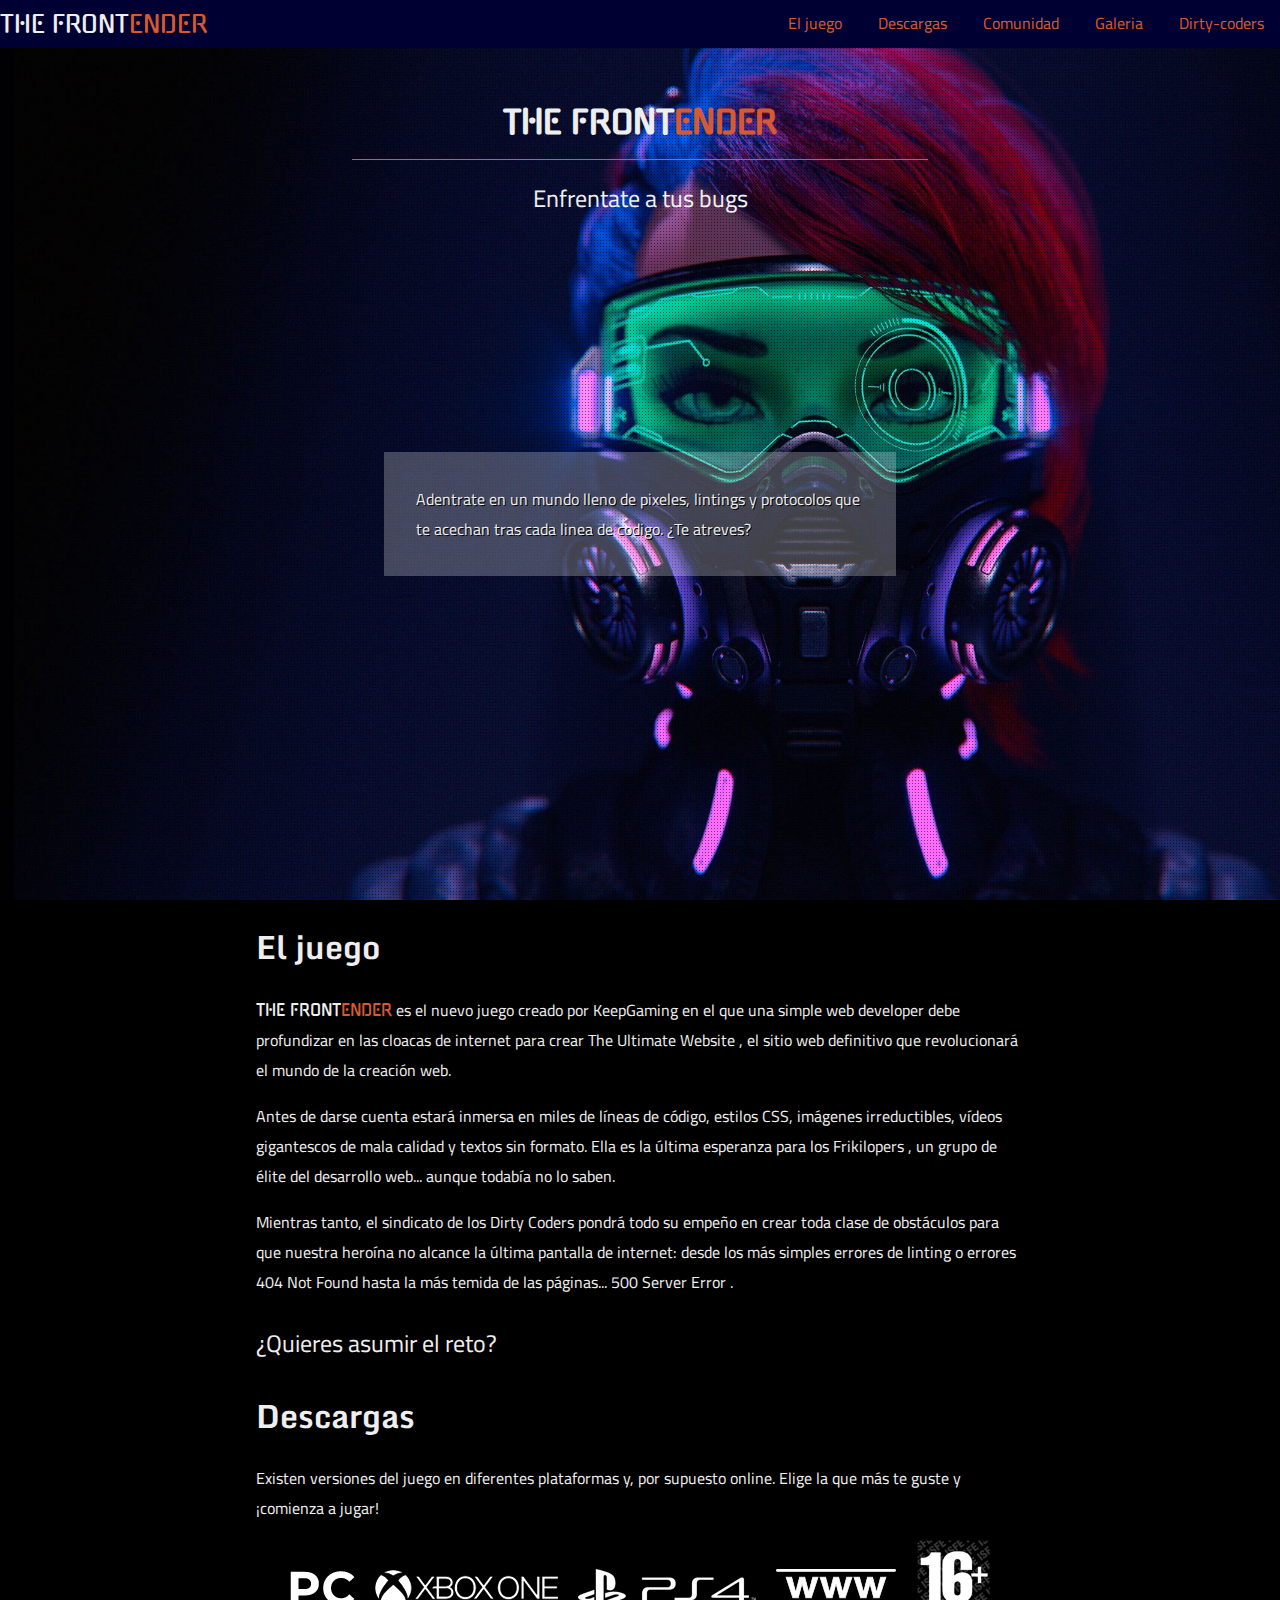
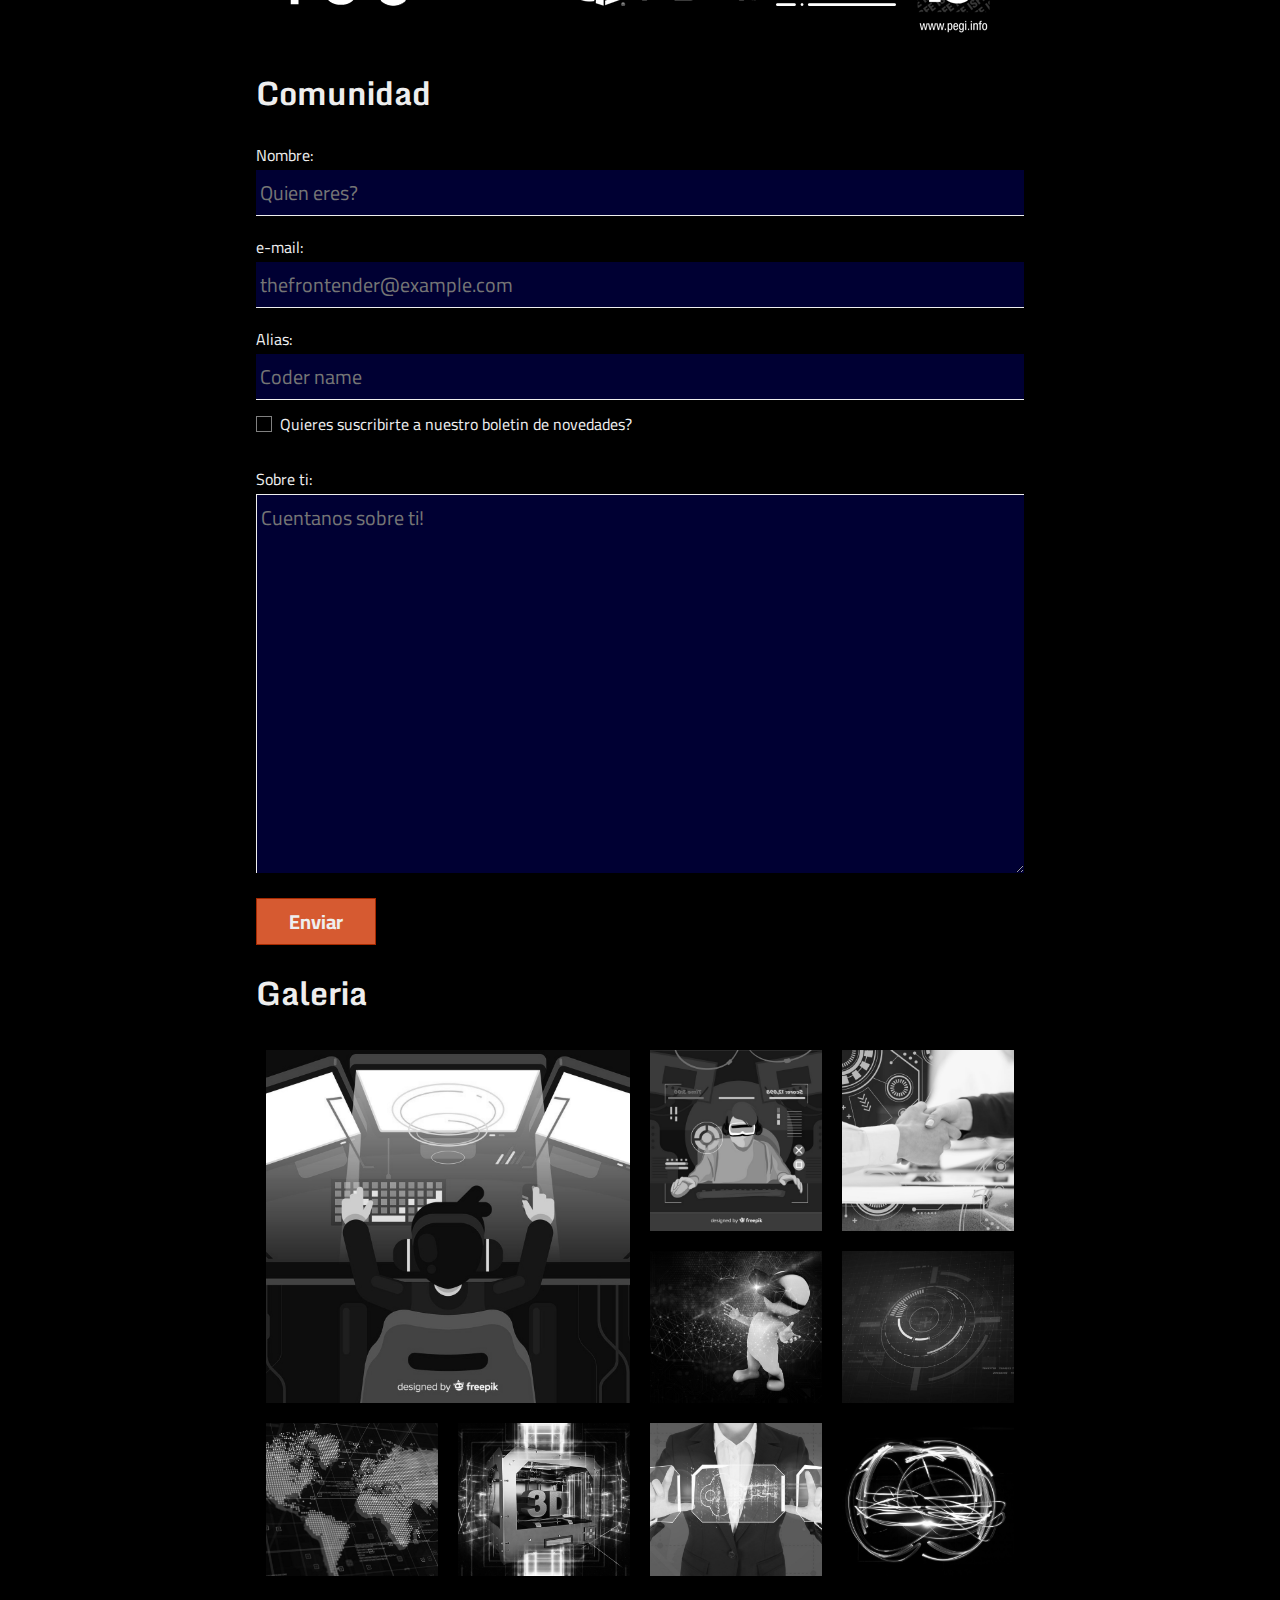
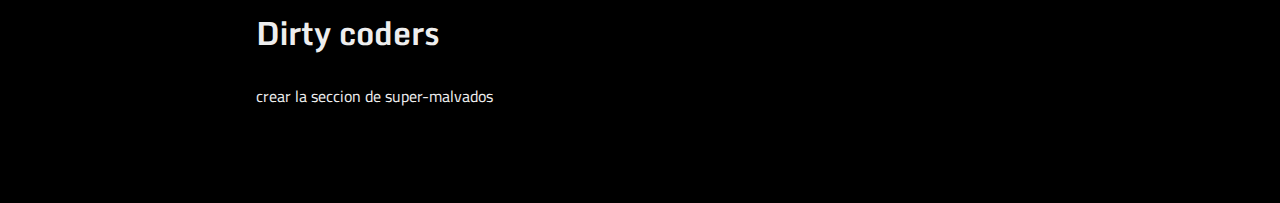
<file: src/index.html>
<!DOCTYPE html>
<html lang="en">
<head>
  <meta charset="UTF-8">
  <meta http-equiv="X-UA-Compatible" content="IE=edge">
  <meta name="viewport" content="width=device-width, initial-scale=1.0">
  <title>The Frontender</title>
  <link href="https://fonts.googleapis.com/css2?family=Cairo&family=Gugi&family=Monda:wght@700&display=swap"
    rel="stylesheet">
  <link rel="stylesheet" href="./css/reset.css">
  <link rel="stylesheet" href="./css/variables.css">
  <link rel="stylesheet" href="./css/styles.css">
  <link rel="stylesheet" href="./css/navbar.css">
  <link rel="stylesheet" href="./css/header.css">
  <link rel="stylesheet" href="./css/descargas.css">
  <link rel="stylesheet" href="./css/forms.css">
  <link rel="stylesheet" href="./css/gallery.css">
  <link rel="stylesheet" href="./css/footer.css">
</head>
<body>
  <nav class="navbar">
    <div class="logo">The front<span>ender</span></div>
    <ul class="navbar-list">
      <li class="navbar-item">
        <a href="#el-juego">El juego</a>
      </li>
      <li class="navbar-item">
        <a href="#descargas">Descargas</a>
      </li>
      <li class="navbar-item">
        <a href="#comunidad">Comunidad</a>
      </li>
      <li class="navbar-item">
        <a href="#galeria">Galeria</a>
      </li>
      <li class="navbar-item">
        <a href="#Dirty-coders">Dirty-coders</a>
      </li>
    </ul>
  </nav>

  <header class="header">
    <div class="header-overlay"></div>
    <div class="header-content">
      <h1 class="logo">The front<span>ender</span></h1>
      <p class="tagline">
        Enfrentate a tus bugs
      </p>
      <p class="promo-text">
        Adentrate en un mundo lleno de pixeles, lintings y protocolos que 
        te acechan tras cada linea de codigo. ¿Te atreves?
      </p>
    </div>
  </header>

  <main class="container">

    <section id="el-juego">
      <h1>El juego</h1>
      <p>
        <span class="logo">The front<span>ender</span></span>  es el nuevo
        juego creado por  KeepGaming en el que una simple web developer
        debe profundizar en las cloacas de internet para crear
        The Ultimate Website  , el sitio web definitivo que revolucionará
        el mundo de la creación web.
      </p>
      
      <p>
        Antes de darse cuenta estará inmersa en miles de líneas de código,
        estilos CSS, imágenes irreductibles, vídeos gigantescos de mala
        calidad y textos sin formato. Ella es la última esperanza para los
        Frikilopers  , un grupo de élite del desarrollo web... aunque
        todabía no lo saben.
      </p>
      
      <p>
        Mientras tanto, el sindicato de los Dirty Coders pondrá todo su
        empeño en crear toda clase de obstáculos para que nuestra heroína no
        alcance la última pantalla de internet: desde los más simples errores
        de linting o errores 404 Not Found  hasta la más temida de las
        páginas... 500 Server Error .
      </p>

      <p class="xl">
        ¿Quieres asumir el reto?
      </p>

    </section>

    <section id="descargas">
      <h1>Descargas</h1>
      <p>
        Existen versiones del juego en diferentes plataformas y, por supuesto
        online. Elige la que más te guste y ¡comienza a jugar!
      </p>
      
      <ul class="descargas">
        <li><a href="#"><img src="./img/platforms/pc.png" alt="PC"></a></li>
        <li><a href="#"><img src="./img/platforms/xbox.png" alt="XBOX"></a></li>
        <li><a href="#"><img src="./img/platforms/ps4.png" alt="PS4"></a></li>
        <li><a href="#"><img src="./img/platforms/www.png" alt="WEB"></a></li>
        <li><a href="#"><img src="./img/platforms/pegi.png" alt="PEGI+16"></a></li>
      </ul>

    </section>

    <section id="comunidad">
      <h1>Comunidad</h1>
      <form action="" id="subscribe">
        <p>
          <label for="nombre">Nombre:</label>
          <input type="text" name="nombre" id="nombre" placeholder="Quien eres?">
        </p>
        <p>
          <label for="email">e-mail:</label>
          <input type="email" name="email" id="email" placeholder="thefrontender@example.com">
        </p>
        <p>
          <label for="alias">Alias:</label>
          <input type="text" name="alias" id="alias" placeholder="Coder name">
        </p>
        <p class="checkbox">
          <input type="checkbox" name="boletin" id="boletin" >
          <label for="boletin">Quieres suscribirte a nuestro boletin de novedades?</label>
        </p>
        <p>
          <label for="bio">Sobre ti:</label>
          <textarea name="bio" id="bio" cols="30" rows="10" placeholder="Cuentanos sobre ti!"></textarea>
        </p>
        <p>
          <input type="submit" value="Enviar">
        </p>
      </form>

    </section>

    <section id="galeria">
      <h1>Galeria</h1>
      <div class="gallery-grid">
        <div class="gallery-item">
          <img src="./img/gallery/2586343.jpg" alt="">
          <div class="gallery-overlay">
            <div class="content">
              Arranca el juego
            </div>
          </div>
        </div>
        <div class="gallery-item">
          <img src="./img/gallery/2591932.jpg" alt="">
          <div class="gallery-overlay">
            <div class="content">
              Linea a linea el codigo crece
            </div>
          </div>
        </div>
        <div class="gallery-item">
          <img src="./img/gallery/3002641.jpg" alt="">
          <div class="gallery-overlay">
            <div class="content">
              Saludemos a las nuevas funcionalidades
            </div>
          </div>
        </div>
        <div class="gallery-item">
          <img src="./img/gallery/6447.jpg" alt="">
          <div class="gallery-overlay">
            <div class="content">
              Que buena pinta tiene todo
            </div>
          </div>
        </div>
        <div class="gallery-item">
          <img src="./img/gallery/889.jpg" alt="">
          <div class="gallery-overlay">
            <div class="content">
              Ajusta hasta el ultimo pixel
            </div>
          </div>
        </div>
        <div class="gallery-item">
          <img src="./img/gallery/901.jpg" alt="">
          <div class="gallery-overlay">
            <div class="content">
              Arranca el juego
            </div>
          </div>
        </div>
        <div class="gallery-item">
          <img src="./img/gallery/O68I5L0.jpg" alt="">
          <div class="gallery-overlay">
            <div class="content">
              Arranca el juego
            </div>
          </div>
        </div>
        <div class="gallery-item">
          <img src="./img/gallery/OFDZ4S0.jpg" alt="">
          <div class="gallery-overlay">
            <div class="content">
              Arranca el juego
            </div>
          </div>
        </div>
        <div class="gallery-item">
          <img src="./img/gallery/OIFWVJ0.jpg" alt="">
          <div class="gallery-overlay">
            <div class="content">
              Arranca el juego
            </div>
          </div>
        </div>
      </div>
    </section>

    <section id="dirty-coders">
      <h1>Dirty coders</h1>
      <p>crear la seccion de super-malvados</p>


    </section>

  </main>

  <footer class="footer">
    <aside class="enlaces">
      <p>Enlaces de interes: </p>
      <ul class="lista-enlaces">
        <li><a href="coming-soon.html">KeepCoding</a></li>
        <li><a href="coming-soon.html">Contribuye</a></li>
        <li><a href="coming-soon.html">Creadores</a></li>
      </ul>
    </aside>
    <aside class="social">
      <ul class="redes-sociales">
        <li><a href="404.html">Facebook</a></li>
        <li><a href="404.html">Instagram</a></li>
        <li><a href="404.html">YouTube</a></li>
      </ul>
    </aside>
  </footer>
</body>
</html>
</file>
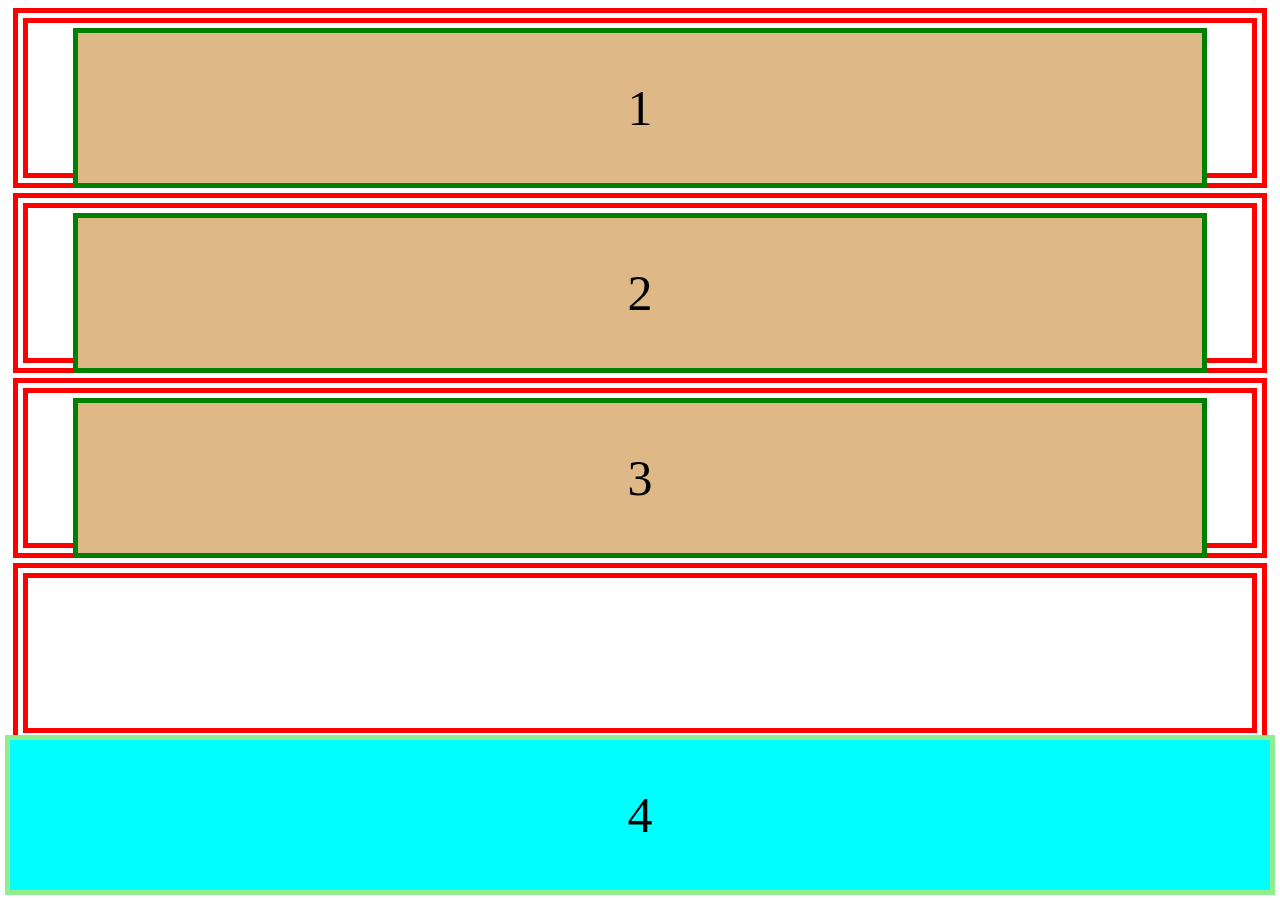
<file: src/posicionamiento.html>
<!DOCTYPE html>
<html lang="en">
<head>
  <meta charset="UTF-8">
  <meta http-equiv="X-UA-Compatible" content="IE=edge">
  <meta name="viewport" content="width=device-width, initial-scale=1.0">
  <title>Posicionamiento</title>
  <style>
    div {
      min-width: 250px;
      min-height: 150px;
      border: solid 5px red;
      margin: 5px;
      position: static;
      font-size: 50px;
      text-align: center;
      line-height: 150px;
    }
    .padre{
   
    }
    .hijo {
      position: relative;
    }

    .nieto {
      position: absolute;
      background-color: burlywood;
      border-color: green;

      left: 40px;
      right: 40px;
    }
    .cuatro {
      position: fixed;

      bottom: 0;
      right: 0;
      left: 0px;
      background-color: cyan;
      border-color: lightgreen;
    }
    
  </style>
</head>
<body>
  <div class="padre">
    <div class="hijo">
      <div class="nieto">
        1
      </div>
    </div>
  </div>

  <div class="padre">
    <div class="hijo">
      <div class="nieto">
        2
      </div>
    </div>
  </div>

    <div class="padre">
      <div class="hijo">
        <div class="nieto">
          3
        </div>
      </div>
    </div>

    <div class="padre">
      <div class="hijo">
        <div class="nieto cuatro">
          4
        </div>
      </div>
    </div>
<p>Lorem ipsum dolor sit amet consectetur adipisicing elit. Omnis, nisi? Mollitia, ad. Minus sit rerum, laborum repellendus corporis eius ullam? Expedita placeat ipsum omnis accusantium debitis voluptates, dolore officia. Cum.</p>
<p>Lorem ipsum dolor sit amet consectetur adipisicing elit. Reiciendis libero quas cum excepturi. Vitae, placeat. Quaerat, veritatis. A voluptate reprehenderit provident pariatur? Deleniti voluptatem laudantium, aspernatur architecto similique officia nam.</p>
  
</body>
</html>
</file>
<file: src/css/variables.css>
:root {
  --font-size:16px;
  --primary-color: #d65a31;
  --dark-color: #003;
  --light-color: #eeeeee;
  --bg-footer: #112233;
  --content-max-width: 800px;
  
}
</file>
<file: src/css/styles.css>
* {
  font-family: 'Cairo', Arial, Helvetica, sans-serif;
}


body {
  background-color: black;
  color: var(--light-color);
}
h1, h2, h3, h4, h5, h6 {
  font-family: 'Monda', Arial, Helvetica, sans-serif;
  font-weight: 700;
}

a {
  color: var(--primary-color);
  text-decoration: none;
}

.logo, .logo span {
  font-family: 'Gugi', Impact, Haettenschweiler, 'Arial Narrow Bold', sans-serif;
  text-transform: uppercase;
}

.logo span {
  color: var(--primary-color);
  
}

img {
  max-width: 100%;
}

.container {
  padding: 0 1rem;
}

.xl {
  font-size: 1.5rem;
}

@media (min-width: 480px) {
  .container {
    max-width: var(--content-max-width);
    margin: 0 auto;
  }

  .header-content {
    max-width: var(--content-max-width);
    left: 50%;
    transform: translateX(-50%);
  }

}
</file>
<file: src/css/navbar.css>
.navbar {
  position: fixed;
  top: 0;
  left: 0;
  right: 0;
  background: var(--dark-color);
  z-index: 99;
}

.navbar .logo{
display: none;
}

.navbar-list {
  list-style: none;
  text-align: center;
  padding: 0;
  margin: 0;
}

.navbar-item {
  display: inline-block;
  margin: 0 .25em;
}

.navbar-item a {
  display: block;
  margin: 0 0.25rem;
  padding: .5rem;

}
.navbar-item a:hover {
  background-color: var(--primary-color);
  color: var(--ligth-color);
  
}

header {
  clear: both;
}

@media (min-width: 780px) {
  .navbar>.logo {
    display: block;
    float: left;
    font-size: 1.5rem;
    line-height: 3rem;

  }
  .navbar > .navbar-list {
    float: right;
  }
}
</file>
<file: src/css/header.css>
.header {
  height: 100vh;
  padding: 50px;

  background: url('../img/bg.jpg') center center no-repeat;
  background-size: cover;
  position: relative;
  z-index: 30;
}

.header-overlay {
  position: absolute;
  top: 0;
  bottom: 0;
  left: 0;
  right: 0;
  background-color: black;
  opacity: .5;
  background: url('../img/simple-pattern-overlay.png') top left repeat;
  z-index: 31;
}

.header-content {
  position: absolute;
  padding: 2rem;
  z-index: 32;
}

.header-content > h1 {
  text-align: center;
  border-bottom: 1px solid var(--primary-color);
  padding-bottom: 1rem;
  margin-bottom: 0;

}

.header-content > .tagline {
  margin: 0;
  padding-top: 1rem;
  text-align: center;
  font-size: 1.5rem;
}

.header-content .promo-text{
  margin: 40% 2rem 0 2rem;
  background-color: rgba(255, 255, 255, .25);
  padding: 2rem;
  text-shadow: black 1px 1px;
}
</file>
<file: src/css/descargas.css>
.descargas {
  list-style: none;
  padding: 0;
  text-align: center;
}

.descargas > li {
  display: inline-block;
  margin: 0 .5rem;
  vertical-align: middle;
}
</file>
<file: src/css/forms.css>
label {
  display: block;
}

input[type="text"],
input[type="email"] {
  display: block;
  width: 100%;
  padding: 0.25rem;
  font-size: 1.25rem;
  background-color: var(--dark-color);
  color: var(--light-color);
  border: 0;
  border-bottom: solid 1px var(--light-color);
}

input[type="text"]:focus,
input[type="email"]:focus {
  outline: none;
  border-bottom: solid 2px var(--primary-color);
  color: var(--dark-color);
  background-color: var(--light-color);
}

input + label {
  display: inline-block;
}

textarea {
  width: 100%;
  padding: 0.25rem;
  font-size: 1.25rem;
  background-color: var(--dark-color);
  color: var(--light-color);
  border: 0;
  border-top: 1px solid var(--light-color);
  border-left: 1px solid var(--light-color);

}

textarea:focus {
  outline: none;
  color: var(--dark-color);
  background-color: var(--light-color); 
  border-left: 5px solid var(--primary-color);
  border-top: 1px solid var(--primary-color);
}

input[type="submit"],
input[type="reset"],
input[type="button"],
button {
  font-size: 1.25rem;
  padding: .25rem 2rem ;
  background-color: var(--primary-color);
  border: solid 1px #a62a01;
  color: var(--light-color);
  font-weight: 700;
}
/* Estilizado un checkbox */
 
 .checkbox {
  padding: 1rem 0;
  position: relative;

}

.checkbox input[type="checkbox"] {
  opacity: 0; 
  position: absolute;
  top: 0;
  left: 0;
}

.checkbox label::before {
  /* Recuadro exterior del checkbox */
  content: "";
  display: inline-block;
  height: var(--font-size);
  width: var(--font-size);
  border: solid 1px grey;

  position: absolute;
  top: 0;
  left: 0;
  
}

.checkbox label::after{
  /* crear la marca del checkbox */
  content: "";
  display: inline-block;
  height: 6px;
  width: 9px;
  border-left: solid 2px var(--primary-color);
  border-bottom: solid 2px var(--primary-color);
  transform: rotate(-45deg);

  /* encima del recuadro */
  position: absolute;
  top: 3px;
  left: 4px;
}

.checkbox label {
  position: absolute;
  top: 0;
  left: 0;

  padding-left: calc( var(--font-size) + .5rem);
  line-height: var(--font-size);
}

/* Esto añade interactividad al checkbox */

.checkbox input[type="checkbox"] + label::after {
  content: none;
}

.checkbox input[type="checkbox"]:checked +label::after {
  content: "";
}
</file>
<file: src/css/gallery.css>
.gallery-grid .gallery-item img {
  filter: grayscale(100%);
  width: 100%;
  height: 100%;
  object-fit: cover;
}

.gallery-grid .gallery-item:hover img {
  filter: none;
}

.gallery-item {
  position: relative;
  margin: 10px;
}

.gallery-overlay {
  position: absolute;
  left: 0;
  bottom: 0;
  right: 0;
  height: 0;
  background-color: rgba(0, 0, 0, .65);
  display: flex;
  justify-content: center;
  align-items: center;
  opacity: 0;
  transition: all 200ms ease;
}

.gallery-item:hover .gallery-overlay {
  opacity: 1;
  height: 25%;
}

.gallery-overlay .content {
  font-size: 1.1rem;
}

@media (min-width: 480px) {
  .gallery-grid {
    display: grid;
    grid-template-columns: repeat(2, 1fr);
  }
}

@media (min-width: 900px) {
  .gallery-grid {
    display: grid;
    grid-template-columns: repeat(4, 1fr);
  }
  .gallery-grid .gallery-item:first-child {
    grid-row: span 2;
    grid-column: span 2;
  }
}
</file>
<file: src/css/footer.css>
.footer {
  background-color: var(--bg-footer);
  display: flex;
  flex-direction: column-reverse;

  position: sticky;
  bottom: 0;
}

.lista-enlaces, .redes-sociales {
  list-style: none;
  padding: 0;
  display: flex;
  justify-content: space-evenly;
  margin: .25rem 0;
}

.enlaces p {
  display: none;
}
</file>
